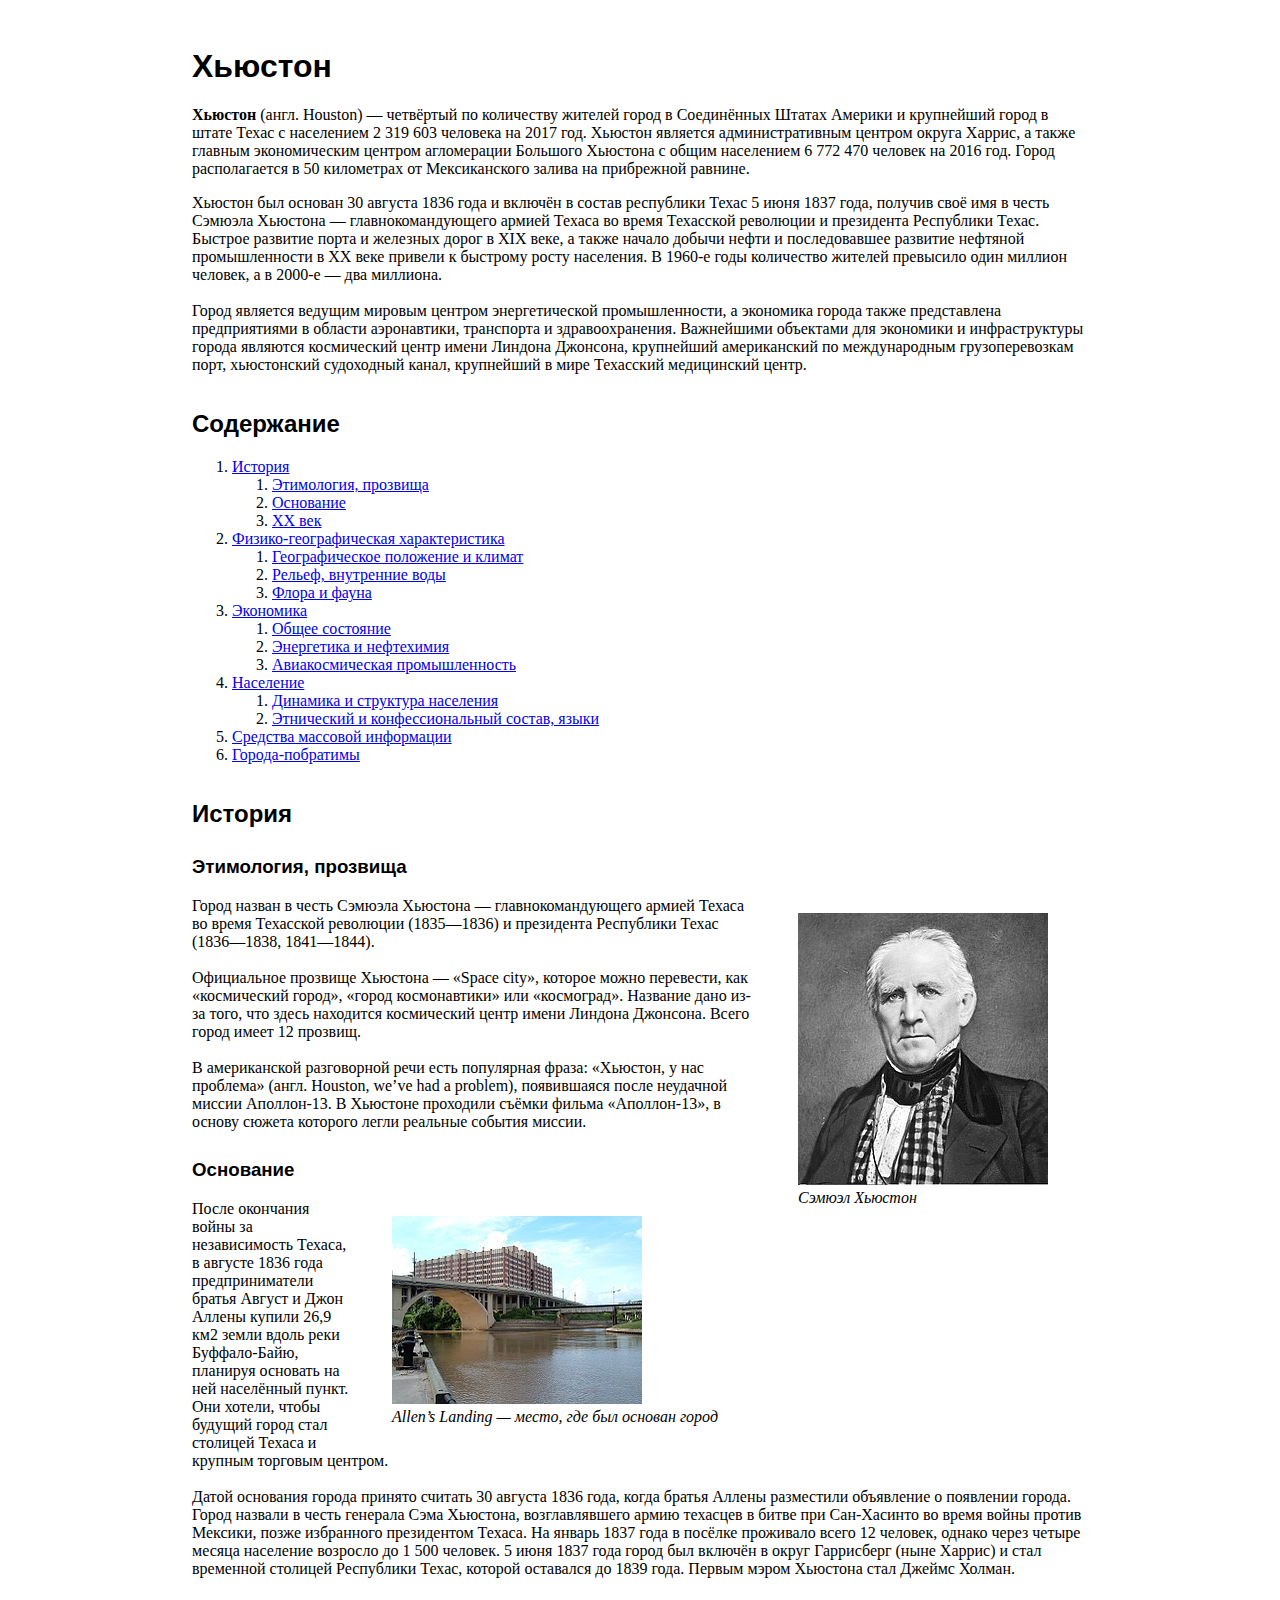
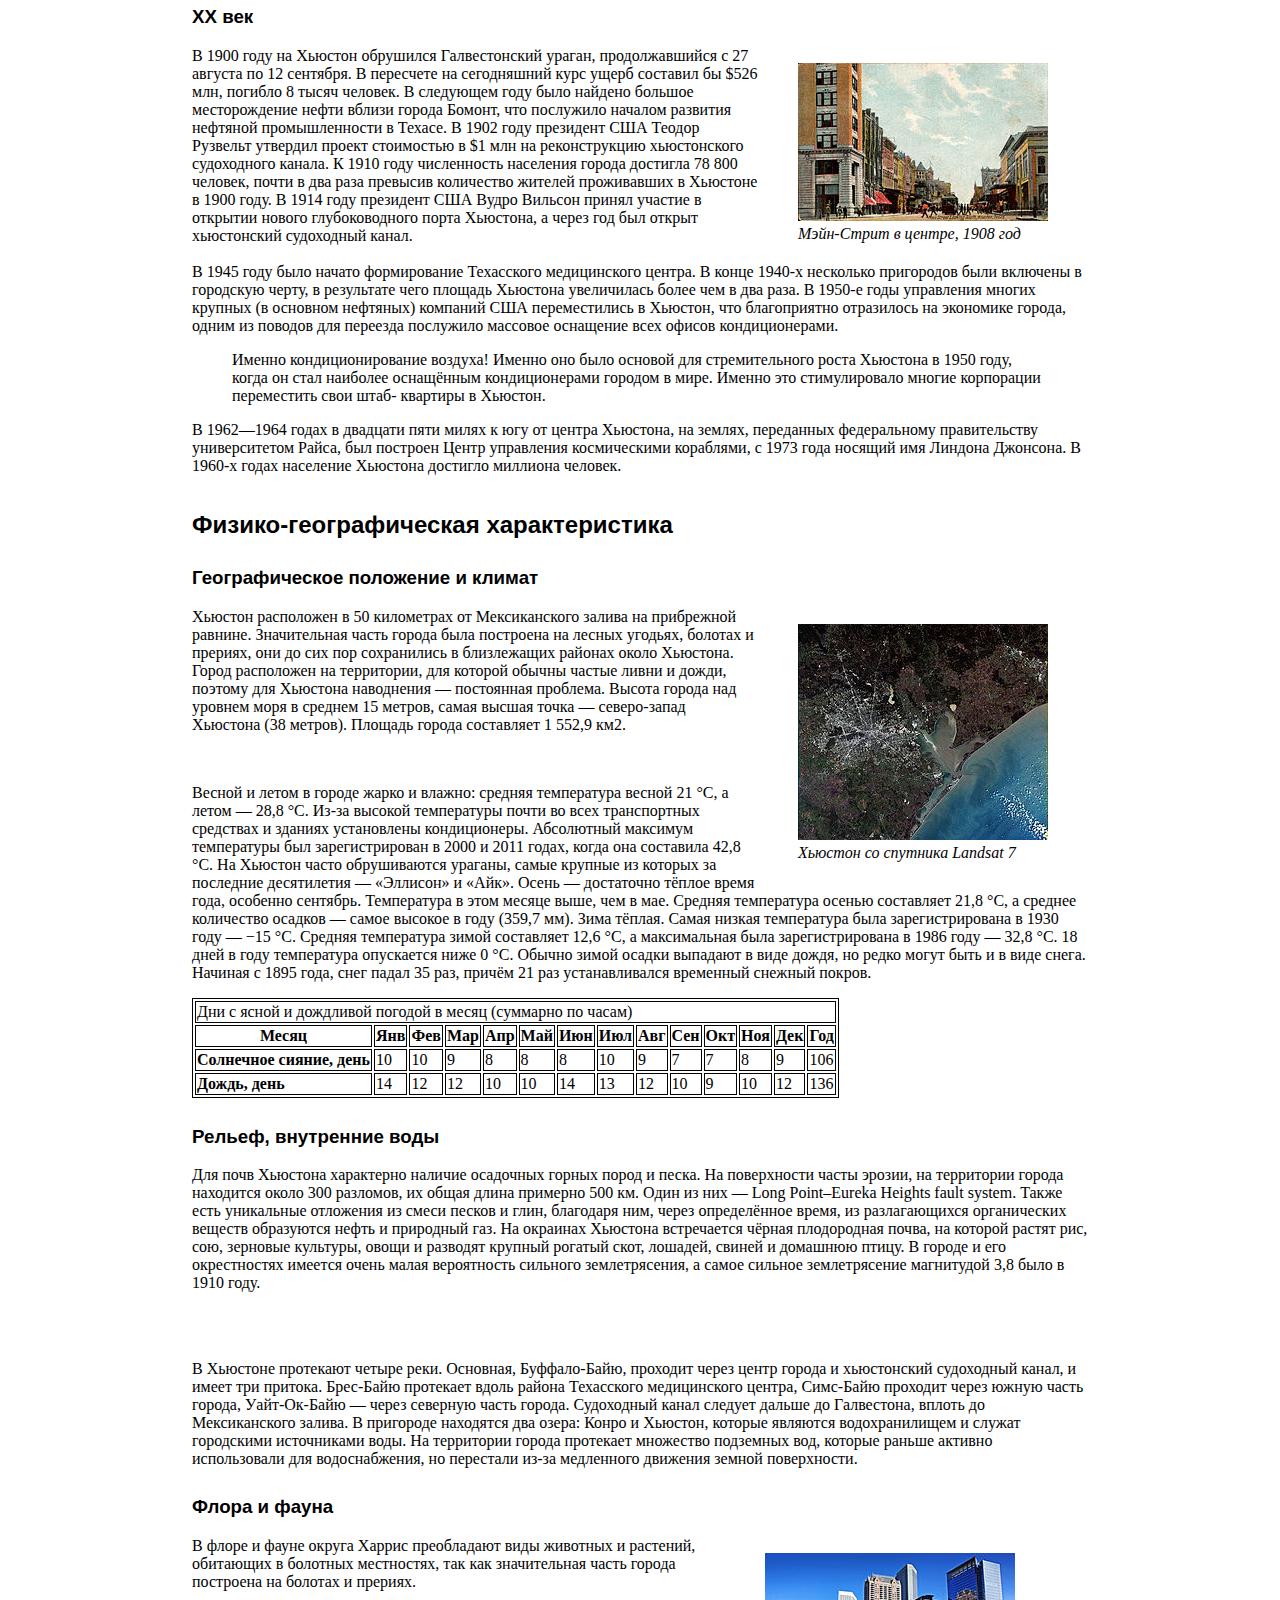
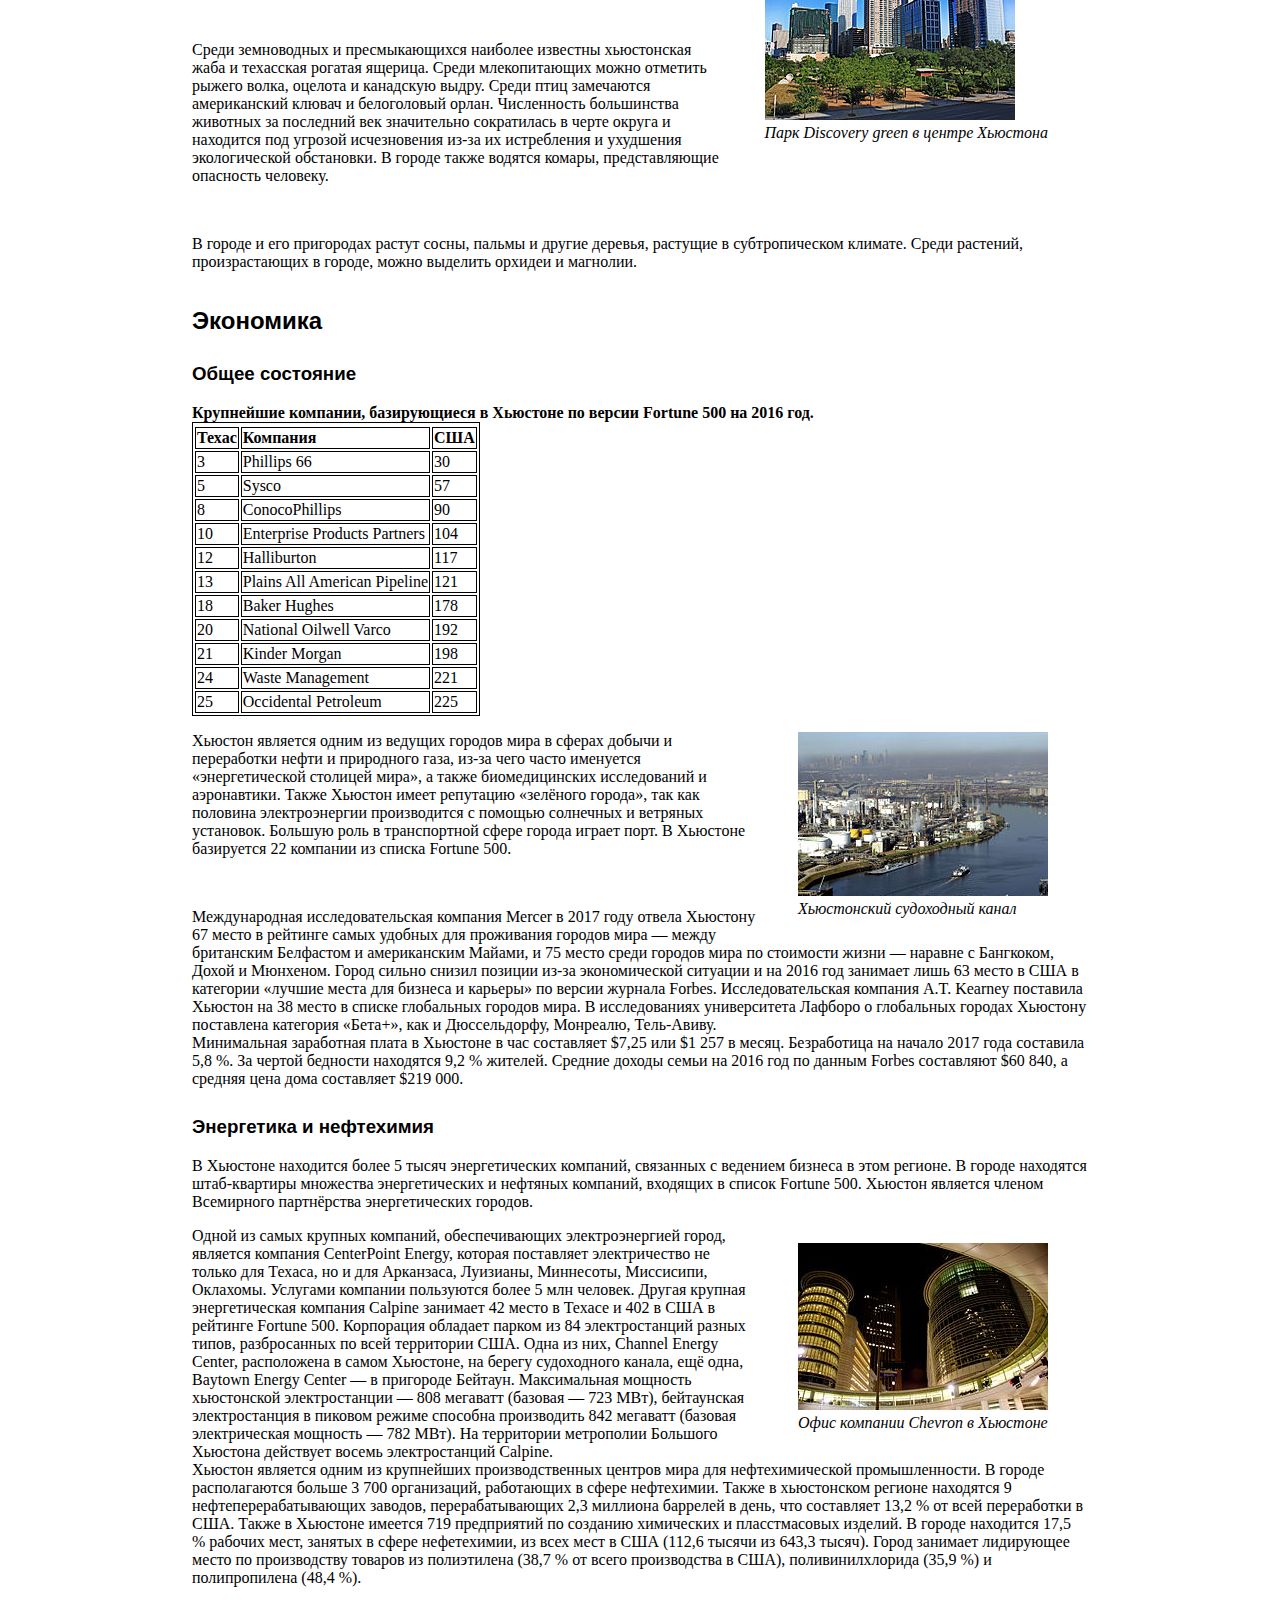
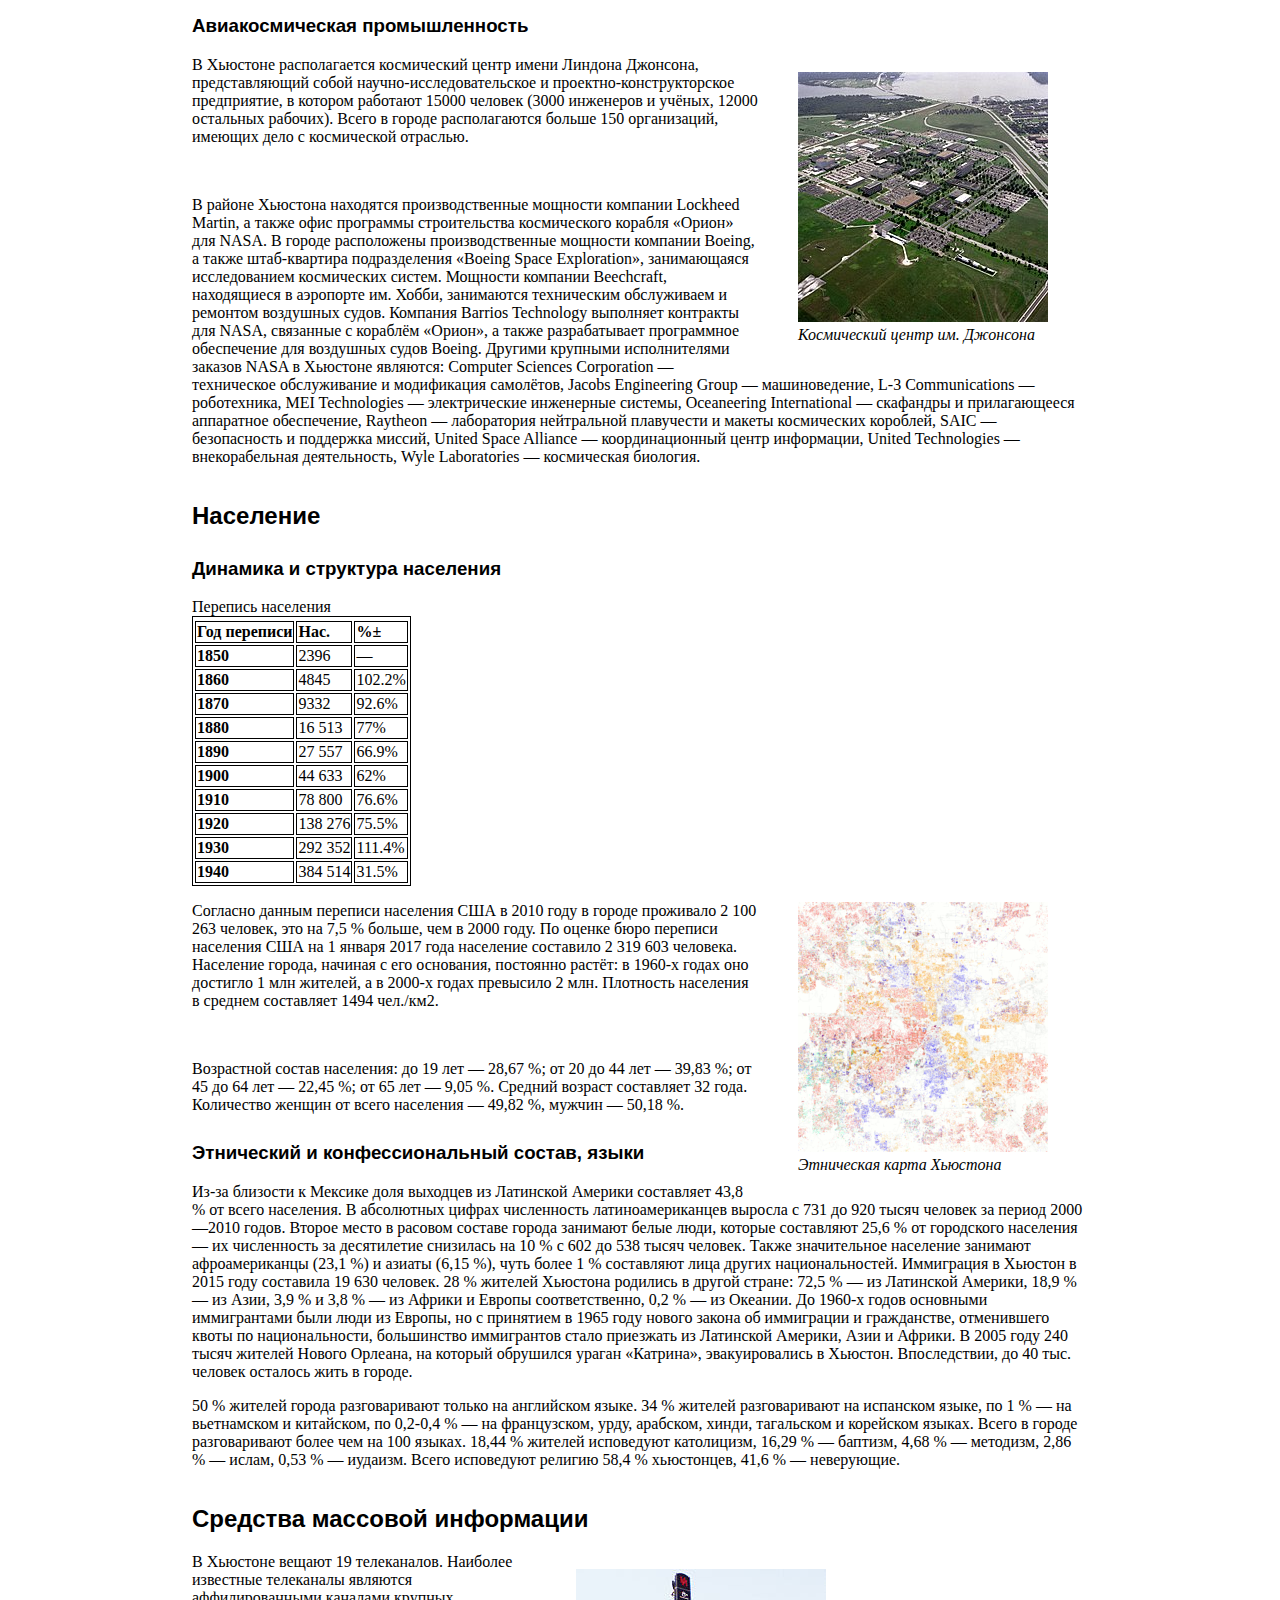
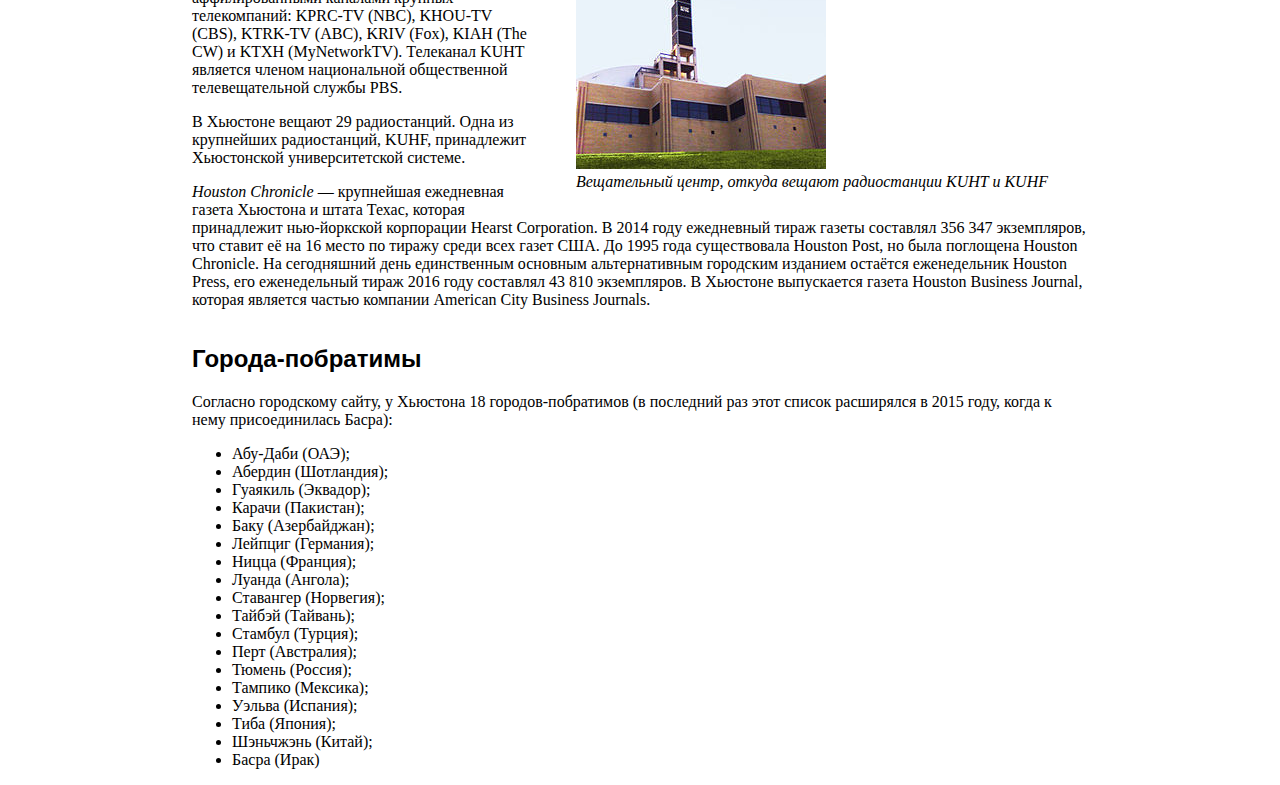
<file: restart/index.html>
<!DOCTYPE html>
<html lang="en">
<head>
  <meta charset="UTF-8">
  <meta http-equiv="X-UA-Compatible" content="IE=edge">
  <meta name="viewport" content="width=device-width, initial-scale=1.0">
  <title>new css</title>
  <link rel="stylesheet" href="css/style.css">
</head>

<body>
  <h1>Хьюстон</h1>
    <p><b>Хьюстон</b> (англ. Houston) — четвёртый по количеству жителей город в Соединённых Штатах Америки
        и крупнейший город в штате Техас с населением 2 319 603 человека на 2017 год. Хьюстон является
        административным центром округа Харрис, а также главным экономическим центром агломерации
        Большого Хьюстона с общим населением 6 772 470 человек на 2016 год. Город располагается в 50
        километрах от Мексиканского залива на прибрежной равнине.</p>
    <p>Хьюстон был основан 30 августа 1836 года и включён в состав республики Техас 5 июня 1837 года,
        получив своё имя в честь Сэмюэла Хьюстона — главнокомандующего армией Техаса во время
        Техасской революции и президента Республики Техас. Быстрое развитие порта и железных дорог в
        XIX веке, а также начало добычи нефти и последовавшее развитие нефтяной промышленности в XX
        веке привели к быстрому росту населения. В 1960-е годы количество жителей превысило один
        миллион человек, а в 2000-е — два миллиона.<br><br>
        Город является ведущим мировым центром энергетической промышленности, а экономика города
        также представлена предприятиями в области аэронавтики, транспорта и здравоохранения.
        Важнейшими объектами для экономики и инфраструктуры города являются космический центр
        имени Линдона Джонсона, крупнейший американский по международным грузоперевозкам порт,
        хьюстонский судоходный канал, крупнейший в мире Техасский медицинский центр.</p>
        <h2>Содержание</h2>
        <ol>
            <li><a href="#1.0">История</a>
            <ol>
                <li><a href="#1.1">Этимология, прозвища</a></li>
                <li><a href="#1.2">Основание</a></li>
                <li><a href="#1.3">ХХ век</a></li>
            </ol></li>
            
            <li><a href="#2.0">Физико-географическая характеристика</a>
            <ol>
                <li><a href="#2.1">Географическое положение и климат</a></li>
                <li><a href="#2.2">Рельеф, внутренние воды</a></li>
                <li><a href="#2.3">Флора и фауна</a></li>
            </ol></li>
            
            <li><a href="#3.0">Экономика</a>
            <ol>
                <li><a href="#3.1">Общее состояние</a></li>
                <li><a href="#3.2">Энергетика и нефтехимия</a></li>
                <li><a href="#3.3">Авиакосмическая промышленность</a></li>
            </ol></li>
            
            <li><a href="#4.0">Население</a>
            <ol>
                <li><a href="#4.1">Динамика и структура населения</a></li>
                <li><a href="#4.2">Этнический и конфессиональный состав, языки</a>  
                </li>
            </ol></li>
            <li><a href="#5.0">Средства массовой информации</a></li>
            <li><a href="#6.0">Города-побратимы</a></li>
        </ol>
    <h2 id="1.0">История</h2>
    <h3 id="1.1">Этимология, прозвища</h3>
    <figure><img
        src="img/Sam_Houston_portrait.jpg"
        alt="trash"
        title="Весёлый дядя">
        <figcaption>Сэмюэл Хьюстон</figcaption>
    </figure>
    <p>Город назван в честь Сэмюэла Хьюстона — главнокомандующего армией Техаса во время Техасской
        революции (1835—1836) и президента Республики Техас (1836—1838, 1841—1844).<br><br>
        Официальное прозвище Хьюстона — «Space city», которое можно перевести, как «космический
        город», «город космонавтики» или «космоград». Название дано из-за того, что здесь находится
        космический центр имени Линдона Джонсона. Всего город имеет 12 прозвищ.<br><br>
        В американской разговорной речи есть популярная фраза: «Хьюстон, у нас проблема» (англ.
        Houston, we’ve had a problem), появившаяся после неудачной миссии Аполлон-13. В Хьюстоне
        проходили съёмки фильма «Аполлон-13», в основу сюжета которого легли реальные события миссии.</p>
     
    <h3 id="1.2">Основание</h3>

    <figure><img 
        src="img/Allen's_Landing_Houston_bayou_view.jpg" 
        alt="ну это треш..."
        title="Весёлое здание">
        <figcaption>Allen’s Landing — место, где был основан город</figcaption>
    </figure>
    <p>
        После окончания войны за независимость Техаса, в августе 1836 года предприниматели братья Август
        и Джон Аллены купили 26,9 км2 земли вдоль реки Буффало-Байю, планируя основать на ней
        населённый пункт. Они хотели, чтобы будущий город стал столицей Техаса и крупным торговым
        центром.<br><br>
        Датой основания города принято считать 30 августа 1836 года, когда братья Аллены разместили
        объявление о появлении города. Город назвали в честь генерала Сэма Хьюстона, возглавлявшего
        армию техасцев в битве при Сан-Хасинто во время войны против Мексики, позже избранного
        президентом Техаса. На январь 1837 года в посёлке проживало всего 12 человек, однако через четыре
        месяца население возросло до 1 500 человек. 5 июня 1837 года город был включён в округ Гаррисберг
        (ныне Харрис) и стал временной столицей Республики Техас, которой оставался до 1839 года.
        Первым мэром Хьюстона стал Джеймс Холман.
    </p>
    <h3 id="1.3">XX век</h3>

    <figure><img 
        src="img/Main_Street_looking_south_Houston_Texas_(1908).jpg" 
        alt="ну это треш..."
        title="Классная улица">
        <figcaption>Мэйн-Стрит в центре, 1908 год</figcaption>
    </figure>
    <p>В 1900 году на Хьюстон обрушился Галвестонский ураган, продолжавшийся с 27 августа по 12
        сентября. В пересчете на сегодняшний курс ущерб составил бы $526 млн, погибло 8 тысяч человек. В
        следующем году было найдено большое месторождение нефти вблизи города Бомонт, что послужило
        началом развития нефтяной промышленности в Техасе. В 1902 году президент США Теодор Рузвельт
        утвердил проект стоимостью в $1 млн на реконструкцию хьюстонского судоходного канала. К 1910
        году численность населения города достигла 78 800 человек, почти в два раза превысив количество
        жителей проживавших в Хьюстоне в 1900 году. В 1914 году президент США Вудро Вильсон принял
        участие в открытии нового глубоководного порта Хьюстона, а через год был открыт хьюстонский
        судоходный канал.<br><br> В 1945 году было начато формирование Техасского медицинского центра. В конце 1940-х несколько
        пригородов были включены в городскую черту, в результате чего площадь Хьюстона увеличилась
        более чем в два раза. В 1950-е годы управления многих крупных (в основном нефтяных) компаний
        США переместились в Хьюстон, что благоприятно отразилось на экономике города, одним из
        поводов для переезда послужило массовое оснащение всех офисов кондиционерами.</p>
    <blockquote cite="https://ru.wikipedia.org/wiki/%D0%A5%D1%8C%D1%8E%D1%81%D1%82%D0%BE%D0%BD">Именно кондиционирование 
        воздуха!                   Именно            оно    было основой для стремительного
        роста Хьюстона в 1950 году, когда он стал наиболее оснащённым кондиционерами
        
        городом в мире. Именно это стимулировало многие корпорации переместить свои штаб-
        квартиры в Хьюстон.</blockquote>
    <p>В 1962—1964 годах в двадцати пяти милях к югу от центра Хьюстона, на землях, переданных
        федеральному правительству университетом Райса, был построен Центр управления космическими
        кораблями, с 1973 года носящий имя Линдона Джонсона. В 1960-х годах население Хьюстона
        достигло миллиона человек.</p>
    <h2 id="2.0">Физико-географическая характеристика</h2>
    <h3 id="2.1">Географическое положение и климат</h3>

    <figure><img 
        src="img/Large_Houston_Landsat.jpg"
        alt="ну это треш..."
        title="Спутник страшно">
        <figcaption>Хьюстон со спутника Landsat 7</figcaption>
    </figure>

    <p>Хьюстон расположен в 50 километрах от Мексиканского залива на прибрежной равнине.
        Значительная часть города была построена на лесных угодьях, болотах и прериях, они до сих пор
        
        сохранились в близлежащих районах около Хьюстона. Город расположен на территории, для которой
        обычны частые ливни и дожди, поэтому для Хьюстона наводнения — постоянная проблема. Высота
        города над уровнем моря в среднем 15 метров, самая высшая точка — северо-запад Хьюстона (38
        метров). Площадь города составляет 1 552,9 км2.</p><br>
    
    <P>Весной и летом в городе жарко и влажно: средняя температура весной 21 °C, а летом — 28,8 °C. Из-за
        высокой температуры почти во всех транспортных средствах и зданиях установлены кондиционеры.
        Абсолютный максимум температуры был зарегистрирован в 2000 и 2011 годах, когда она составила
        42,8 °C. На Хьюстон часто обрушиваются ураганы, самые крупные из которых за последние
        десятилетия — «Эллисон» и «Айк». Осень — достаточно тёплое время года, особенно сентябрь.
        Температура в этом месяце выше, чем в мае. Средняя температура осенью составляет 21,8 °C, а
        среднее количество осадков — самое высокое в году (359,7 мм). Зима тёплая. Самая низкая
        температура была зарегистрирована в 1930 году — −15 °C. Средняя температура зимой составляет
        12,6 °C, а максимальная была зарегистрирована в 1986 году — 32,8 °C. 18 дней в году температура
        опускается ниже 0 °C. Обычно зимой осадки выпадают в виде дождя, но редко могут быть и в виде
        снега. Начиная с 1895 года, снег падал 35 раз, причём 21 раз устанавливался временный снежный
        покров.</P>
        <table>
            <tr>
                <td colspan="14">Дни с ясной и дождливой погодой в месяц (суммарно по часам)</td>
            </tr>
            <tr>
                <th>Месяц</th>
                <td><b>Янв</b></td>
                <td><b>Фев</b></td>
                <td><b>Мар</b></td>
                <td><b>Апр</b></td>
                <td><b>Май</b></td>
                <td><b>Июн</b></td>
                <td><b>Июл</b></td>
                <td><b>Авг</b></td>
                <td><b>Сен</b></td>
                <td><b>Окт</b></td>
                <td><b>Ноя</b></td>
                <td><b>Дек</b></td>
                <td><b>Год</b></td>
            </tr>
            <tr>
                <td><b>Солнечное сияние, день</b></td>
                <td>10</td>
                <td>10</td>
                <td>9</td>
                <td>8</td>
                <td>8</td>
                <td>8</td>
                <td>10</td>
                <td>9</td>
                <td>7</td>
                <td>7</td>
                <td>8</td>
                <td>9</td>
                <td>106</td>
            </tr>
            <tr>
                <td><b>Дождь, день</b></td>
                <td>14</td>
                <td>12</td>
                <td>12</td>
                <td>10</td>
                <td>10</td>
                <td>14</td>
                <td>13</td>
                <td>12</td>
                <td>10</td>
                <td>9</td>
                <td>10</td>
                <td>12</td>
                <td>136</td>
            </tr>

        </table>
       
        
        <h3 id="2.2">Рельеф, внутренние воды</h3>
        <p>Для почв Хьюстона характерно наличие осадочных горных пород и песка. На поверхности часты
            эрозии, на территории города находится около 300 разломов, их общая длина примерно 500 км. Один
            из них — Long Point–Eureka Heights fault system. Также есть уникальные отложения из смеси песков и
            глин, благодаря ним, через определённое время, из разлагающихся органических веществ образуются
            нефть и природный газ. На окраинах Хьюстона встречается чёрная плодородная почва, на которой
            растят рис, сою, зерновые культуры, овощи и разводят крупный рогатый скот, лошадей, свиней и
            домашнюю птицу. В городе и его окрестностях имеется очень малая вероятность сильного
            землетрясения, а самое сильное землетрясение магнитудой 3,8 было в 1910 году.</p><br><br>
            <p>В Хьюстоне протекают четыре реки. Основная, Буффало-Байю, проходит через центр города и
                хьюстонский судоходный канал, и имеет три притока. Брес-Байю протекает вдоль района Техасского
                медицинского центра, Симс-Байю проходит через южную часть города, Уайт-Ок-Байю — через
                северную часть города. Судоходный канал следует дальше до Галвестона, вплоть до Мексиканского
                залива. В пригороде находятся два озера: Конро и Хьюстон, которые являются водохранилищем и
                служат городскими источниками воды. На территории города протекает множество подземных вод,
                которые раньше активно использовали для водоснабжения, но перестали из-за медленного движения
                земной поверхности.</p>

        <h3 id="2.3">Флора и фауна</h3>
        <figure><img 
            src="img/Discovery_green.jpg"
            alt="ну это треш..."
            title="Хочу туда">
            <figcaption>Парк Discovery green в центре Хьюстона</figcaption>
        </figure>
        <p>В флоре и фауне округа Харрис преобладают виды животных и растений, обитающих в болотных
            местностях, так как значительная часть города построена на болотах и прериях.</p><br>
        <p>Среди земноводных и пресмыкающихся наиболее известны хьюстонская жаба и техасская рогатая
            ящерица. Среди млекопитающих можно отметить рыжего волка, оцелота и канадскую выдру. Среди
            птиц замечаются американский клювач и белоголовый орлан. Численность большинства животных за
            последний век значительно сократилась в черте округа и находится под угрозой исчезновения из-за
            их истребления и ухудшения экологической обстановки. В городе также водятся комары,
            представляющие опасность человеку.</p><br>
        <p>В городе и его пригородах растут сосны, пальмы и другие деревья, растущие в субтропическом
            климате. Среди растений, произрастающих в городе, можно выделить орхидеи и магнолии.</p>
        <h2 id="3.0">Экономика</h2>
        <h3 id="3.1">Общее состояние</h3>
        <table>
            <tr colspan="3"><b>Крупнейшие компании, базирующиеся в Хьюстоне по версии Fortune 500 на 2016 год.</b></tr>
            <tr>
                <td><b>Техас</b></td>
                <td><b>Компания</b></td>
                <td><b>США</b></td>
            </tr>
            <tr>
                <td>3</td>
                <td>Phillips 66</td>
                <td>30</td>
            </tr>
            <tr>
                <td>5</td>
                <td>Sysco</td>
                <td>57</td>
            </tr>
            <tr>
                <td>8</td>
                <td>ConocoPhillips</td>
                <td>90</td>
            </tr>
            <tr>
                <td>10</td>
                <td>Enterprise Products Partners</td>
                <td>104</td>
            </tr>
            <tr>
                <td>12</td>
                <td>Halliburton</td>
                <td>117</td>
            </tr>
            <tr>
                <td>13</td>
                <td>Plains All American Pipeline</td>
                <td>121</td>
            </tr>
            <tr>
                <td>18</td>
                <td>Baker Hughes</td>
                <td>178</td>
            </tr>
            <tr>
                <td>20</td>
                <td>National Oilwell Varco</td>
                <td>192</td>
            </tr>
            <tr>
                <td>21</td>
                <td>Kinder Morgan</td>
                <td>198</td>
            </tr>
            <tr>
                <td>24</td>
                <td>Waste Management</td>
                <td>221</td>
            </tr>
            <tr>
                <td>25</td>
                <td>Occidental Petroleum</td>
                <td>225</td>
            </tr>

        </table>
        <figure><img 
            src="img/Houston_Ship_Channel.jpg"
            alt="ну это треш..."
            title="Просто крутой вид">
            <figcaption>Хьюстонский судоходный канал</figcaption>
        </figure>
        <p>
            Хьюстон является одним из ведущих городов мира в сферах добычи и переработки нефти и
            природного газа, из-за чего часто именуется «энергетической столицей мира», а также
            биомедицинских исследований и аэронавтики. Также Хьюстон имеет репутацию «зелёного города»,
            так как половина электроэнергии производится с помощью солнечных и ветряных установок.
            Большую роль в транспортной сфере города играет порт. В Хьюстоне базируется 22 компании из
            списка Fortune 500.   
            </p><br>
        <p>Международная исследовательская     
            компания Mercer в 2017 году отвела Хьюстону 67 место в
            рейтинге самых удобных для проживания городов мира — между британским Белфастом и
            американским Майами, и 75 место среди городов мира по стоимости жизни — наравне с Бангкоком,
            Дохой и Мюнхеном. Город сильно снизил позиции из-за экономической ситуации и на 2016 год
            занимает лишь 63 место в США в категории «лучшие места для бизнеса и карьеры» по версии
            журнала Forbes. Исследовательская компания A.T. Kearney поставила Хьюстон на 38 место в списке
            глобальных городов мира. В исследованиях университета Лафборо о глобальных городах Хьюстону
            поставлена категория «Бета+», как и Дюссельдорфу, Монреалю, Тель-Авиву.<br>Минимальная заработная плата в Хьюстоне в час составляет $7,25 или $1 257 в месяц. Безработица на
            начало 2017 года составила 5,8 %. За чертой бедности находятся 9,2 % жителей. Средние доходы
            семьи на 2016 год по данным Forbes составляют $60 840, а средняя цена дома составляет $219 000.</p>
        <h3 id="3.2">Энергетика и нефтехимия</h3>
        <p>В Хьюстоне находится более 5 тысяч энергетических компаний, связанных с ведением бизнеса в этом
            регионе. В городе находятся штаб-квартиры множества энергетических и нефтяных компаний,
            входящих в список Fortune 500. Хьюстон является членом Всемирного партнёрства энергетических
            городов.</p>
        <figure>
            <img
            src="img/Enron_Complex.jpg"
            alt="gg"
            title="Это шедевар">
            <figcaption>Офис компании Chevron в Хьюстоне</figcaption>
        </figure>
        <p>Одной из самых крупных компаний, обеспечивающих электроэнергией город, является компания
            CenterPoint Energy, которая поставляет электричество не только для Техаса, но и для Арканзаса,
            Луизианы, Миннесоты, Миссисипи, Оклахомы. Услугами компании пользуются более 5 млн человек.
            Другая крупная энергетическая компания Calpine занимает 42 место в Техасе и 402 в США в рейтинге
            Fortune 500. Корпорация обладает парком из 84 электростанций разных типов, разбросанных по всей
            территории США. Одна из них, Channel Energy Center, расположена в самом Хьюстоне, на берегу
            судоходного канала, ещё одна, Baytown Energy Center — в пригороде Бейтаун. Максимальная
            мощность хьюстонской электростанции — 808 мегаватт (базовая — 723 МВт), бейтаунская
            электростанция в пиковом режиме способна производить 842 мегаватт (базовая электрическая
            мощность — 782 МВт). На территории метрополии Большого Хьюстона действует восемь
            электростанций Calpine.<br>
            Хьюстон является одним из крупнейших производственных центров мира для нефтехимической
            промышленности. В городе располагаются больше 3 700 организаций, работающих в сфере
            нефтехимии. Также в хьюстонском регионе находятся 9 нефтеперерабатывающих заводов,
            перерабатывающих 2,3 миллиона баррелей в день, что составляет 13,2 % от всей переработки в США.
            Также в Хьюстоне имеется 719 предприятий по созданию химических и пласстмасовых изделий. В
            городе находится 17,5 % рабочих мест, занятых в сфере нефетехимии, из всех мест в США (112,6
            тысячи из 643,3 тысяч). Город занимает лидирующее место по производству товаров из полиэтилена
            (38,7 % от всего производства в США), поливинилхлорида (35,9 %) и полипропилена (48,4 %).</p>
        <h3 id="3.3">Авиакосмическая промышленность</h3>
        <figure>
            <img
            src="img/Aerial_View_of_the_Johnson_Space_Center.jpg"
            alt="trash"
            title="Хочу летать">
            <figcaption>Космический центр им. Джонсона</figcaption>
        </figure>
        <p>В Хьюстоне располагается космический центр имени Линдона Джонсона, представляющий собой
            научно-исследовательское и проектно-конструкторское предприятие, в котором работают 15000
            человек (3000 инженеров и учёных, 12000 остальных рабочих). Всего в городе располагаются больше
            150 организаций, имеющих дело с космической отраслью.</p><br>
        <p>В районе Хьюстона находятся производственные мощности компании Lockheed Martin, а также офис
            программы строительства космического корабля «Орион» для NASA. В городе расположены
            производственные мощности компании Boeing, а также штаб-квартира подразделения «Boeing Space
            Exploration», занимающаяся исследованием космических систем. Мощности компании Beechcraft,
            находящиеся в аэропорте им. Хобби, занимаются техническим обслуживаем и ремонтом воздушных
            судов. Компания Barrios Technology выполняет контракты для NASA, связанные с кораблём «Орион»,
            а также разрабатывает программное обеспечение для воздушных судов Boeing. Другими крупными
            исполнителями заказов NASA в Хьюстоне являются: Computer Sciences Corporation — техническое
            обслуживание и модификация самолётов, Jacobs Engineering Group — машиноведение, L-3
            Communications — роботехника, MEI Technologies — электрические инженерные системы,
            Oceaneering International — скафандры и прилагающееся аппаратное обеспечение, Raytheon —
            лаборатория нейтральной плавучести и макеты космических короблей, SAIC — безопасность и
            поддержка миссий, United Space Alliance — координационный центр информации, United
            Technologies — внекорабельная деятельность, Wyle Laboratories — космическая биология.</p>
        <h2 id="4.0">Население</h2>
        <h3 id="4.1">Динамика и структура населения</h3>
        <table>
            <tr colspan="3">
                Перепись населения
            </tr>
            <tr>
                <td><b>Год переписи</b></td>
                <td><b>Нас.</b></td>
                <td><b>%±</b></td>
            </tr>
            <tr>
                <td><b>1850</b></td>
                <td>2396</td>
                <td>—</td>
            </tr>
            <tr>
                <td><b>1860</b></td>
                <td>4845</td>
                <td>102.2%</td>
            </tr>
            <tr>
                <td><b>1870</b></td>
                <td>9332</td>
                <td>92.6%</td>
            </tr>
            <tr>
                <td><b>1880</b></td>
                <td>16 513</td>
                <td>77%</td>
            </tr>
            <tr>
                <td><b>1890</b></td>
                <td>27 557</td>
                <td>66.9%</td>
            </tr>
            <tr>
                <td><b>1900</b></td>
                <td>44 633</td>
                <td>62%</td>
            </tr>
            <tr>
                <td><b>1910</b></td>
                <td>78 800</td>
                <td>76.6%</td>
            </tr>
            <tr>
                <td><b>1920</b></td>
                <td>138 276</td>
                <td>75.5%</td>
            </tr>
            <tr>
                <td><b>1930</b></td>
                <td>292 352</td>
                <td>111.4%</td>
            </tr>
            <tr>
                <td><b>1940</b></td>
                <td>384 514</td>
                <td>31.5%</td>
            </tr>
        </table>
        <figure>
            <img
            src="img/Race_and_ethnicity_2010_Houston.png"
            alt="gg"
            >
            <figcaption>Этническая карта Хьюстона</figcaption>
        </figure>
        <p>Согласно данным переписи населения США в 2010 году в городе проживало 2 100 263 человек, это на
            7,5 % больше, чем в 2000 году. По оценке бюро переписи населения США на 1 января 2017 года
            население составило 2 319 603 человека. Население города, начиная с его основания, постоянно
            растёт: в 1960-х годах оно достигло 1 млн жителей, а в 2000-х годах превысило 2 млн. Плотность
            населения в среднем составляет 1494 чел./км2.</p><br>

        <p>Возрастной состав населения: до 19 лет — 28,67 %; от 20 до 44 лет — 39,83 %; от 45 до 64 лет —
            22,45 %; от 65 лет — 9,05 %. Средний возраст составляет 32 года. Количество женщин от всего
            населения — 49,82 %, мужчин — 50,18 %.</p>
        <h3 id="4.2">Этнический и конфессиональный состав, языки</h3>
        <p>Из-за близости к Мексике доля выходцев из Латинской Америки составляет 43,8 % от всего
            населения. В абсолютных цифрах численность латиноамериканцев выросла с 731 до 920 тысяч
            человек за период 2000—2010 годов. Второе место в расовом составе города занимают белые люди,
            которые составляют 25,6 % от городского населения — их численность за десятилетие снизилась на
            10 % с 602 до 538 тысяч человек. Также значительное население занимают афроамериканцы (23,1 %)
            и азиаты (6,15 %), чуть более 1 % составляют лица других национальностей. Иммиграция в Хьюстон
            в 2015 году составила 19 630 человек. 28 % жителей Хьюстона родились в другой стране: 72,5 % —
            из Латинской Америки, 18,9 % — из Азии, 3,9 % и 3,8 % — из Африки и Европы соответственно, 0,2
            % — из Океании. До 1960-х годов основными иммигрантами были люди из Европы, но с принятием в
            1965 году нового закона об иммиграции и гражданстве, отменившего квоты по национальности,
            большинство иммигрантов стало приезжать из Латинской Америки, Азии и Африки. В 2005 году 240
            тысяч жителей Нового Орлеана, на который обрушился ураган «Катрина», эвакуировались в
            Хьюстон. Впоследствии, до 40 тыс. человек осталось жить в городе.</p>
            <p>50 % жителей города  
                разговаривают только на английском языке. 34 % жителей разговаривают на
                испанском языке, по 1 % — на вьетнамском и китайском, по 0,2-0,4 % — на французском, урду,
                арабском, хинди, тагальском и корейском языках. Всего в городе разговаривают более чем на 100
                языках. 18,44 % жителей исповедуют католицизм, 16,29 % — баптизм, 4,68 % — методизм, 2,86 % — ислам,
                0,53 % — иудаизм. Всего исповедуют религию 58,4 % хьюстонцев, 41,6 % — неверующие.</p>
        <h2 id="5.0">Средства массовой информации</h2>
        <figure>
            <img 
            src="img/Melcher_Center_for_Public_Broadcasting.jpg"
            alt="null">
            <figcaption>Вещательный центр, откуда вещают радиостанции KUHT и KUHF</figcaption>
        </figure>

        <p>В Хьюстоне вещают 19 телеканалов. 
            Наиболее известные телеканалы являются аффилированными
            каналами крупных телекомпаний: KPRC-TV (NBC), KHOU-TV (CBS), KTRK-TV (ABC), KRIV (Fox),
            KIAH (The CW) и KTXH (MyNetworkTV). Телеканал KUHT является членом национальной
            общественной телевещательной службы PBS.</p>
        <p>
            В Хьюстоне вещают 29 радиостанций. Одна из крупнейших радиостанций, KUHF, принадлежит
            Хьюстонской университетской системе.</p>
        <p><i>Houston Chronicle</i> — крупнейшая 
            ежедневная газета Хьюстона и штата Техас, которая принадлежит
            нью-йоркской корпорации Hearst Corporation. В 2014 году ежедневный тираж газеты составлял 356
            347 экземпляров, что ставит её на 16 место по тиражу среди всех газет США. До 1995 года
            существовала Houston Post, но была поглощена Houston Chronicle. На сегодняшний день
            единственным основным альтернативным городским изданием остаётся еженедельник Houston Press,
            его еженедельный тираж 2016 году составлял 43 810 экземпляров. В Хьюстоне выпускается газета
            Houston Business Journal, которая является частью компании American City Business Journals.</p>
        <h2 id="6.0">Города-побратимы</h2>
        <p>
            Согласно городскому сайту, у Хьюстона 18 городов-побратимов (в последний раз этот список
            расширялся в 2015 году, когда к нему присоединилась Басра): 
        </p>
        <ul>
            <li>Абу-Даби (ОАЭ);</li>
            <li>Абердин (Шотландия);</li>
            <li>Гуаякиль (Эквадор);</li>
            <li>Карачи (Пакистан);</li>
            <li>Баку (Азербайджан);</li>
            <li>Лейпциг (Германия);</li>
            <li>Ницца (Франция);</li>
            <li>Луанда (Ангола);</li>
            <li>Ставангер (Норвегия);</li>
            <li>Тайбэй (Тайвань);</li>
            <li>Стамбул (Турция);</li>
            <li>Перт (Австралия);</li>
            <li>Тюмень (Россия);</li>
            <li>Тампико (Мексика);</li>
            <li>Уэльва (Испания);</li>
            <li>Тиба (Япония);</li>
            <li>Шэньчжэнь (Китай);</li>
            <li>Басра (Ирак)</li>
        </ul>
    </body>
</html>
</file>
<file: restart/css/style.css>
/* p {
  color: #333;
  height: 70px;
  width: 700px;
  background-color: rgb(31, 210, 31);
} */
body{
  margin-left: auto;
  margin-right: auto;
  width: 70%;
}

h1, h2, h3, h4{
  font-family: sans-serif;
  margin-top: 1.5em;
}
h1{
  font-size: 32px;
}
table, th, td{
  border: 1px solid black;
}

figcaption{
  font-style: italic;
}

figure{
  float:right;
}
</file>
